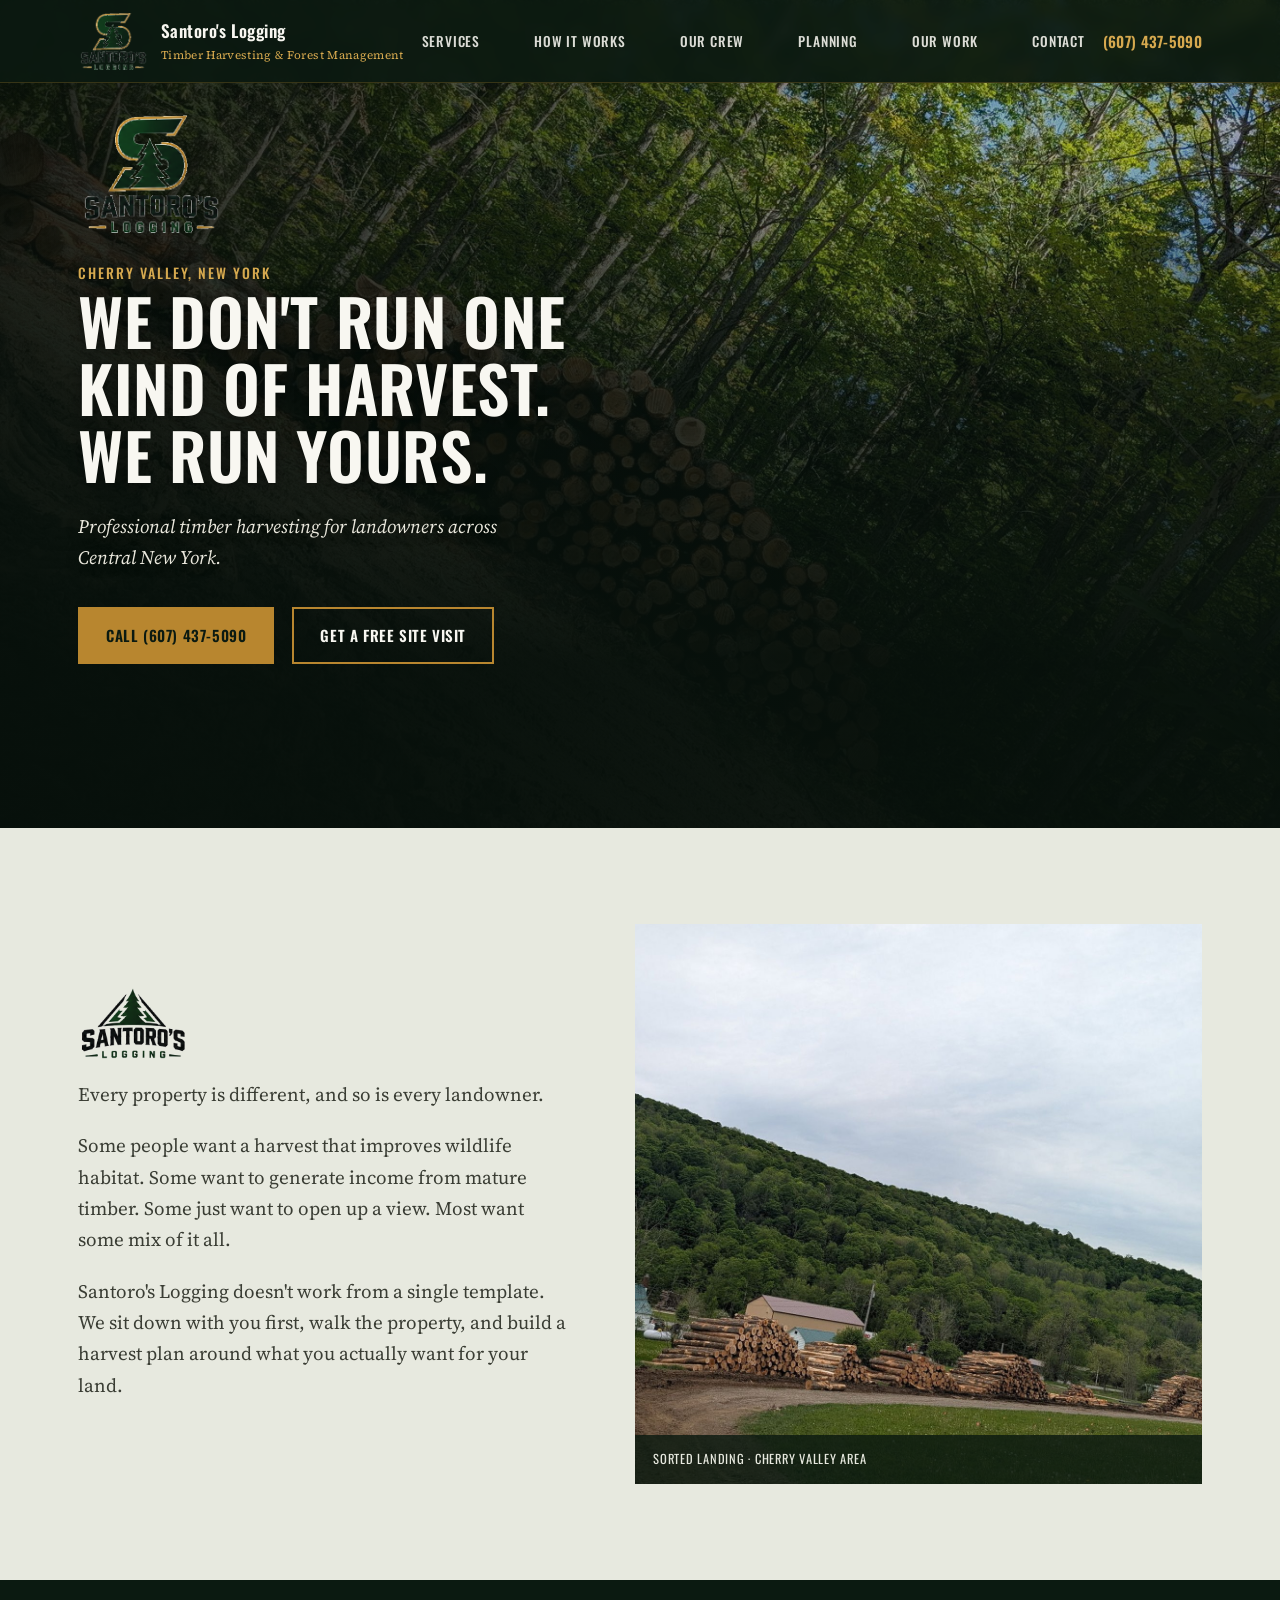
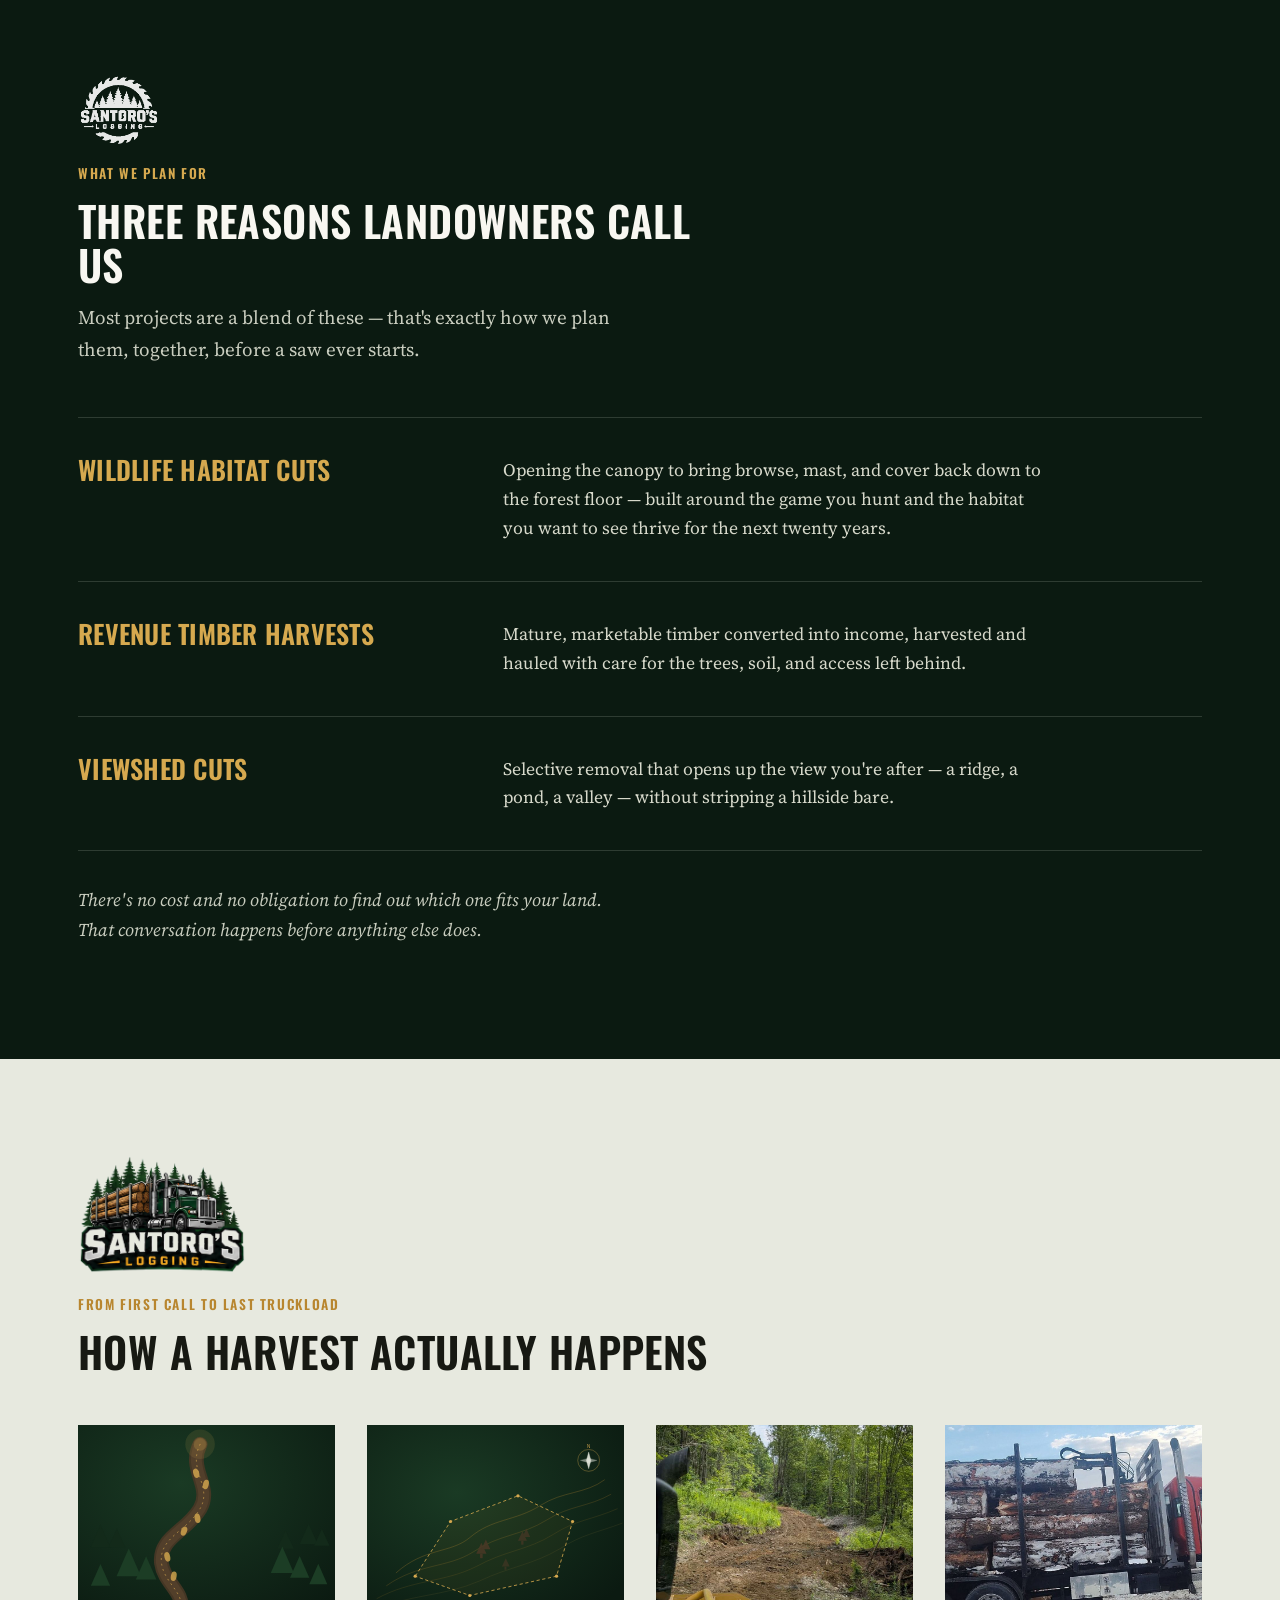
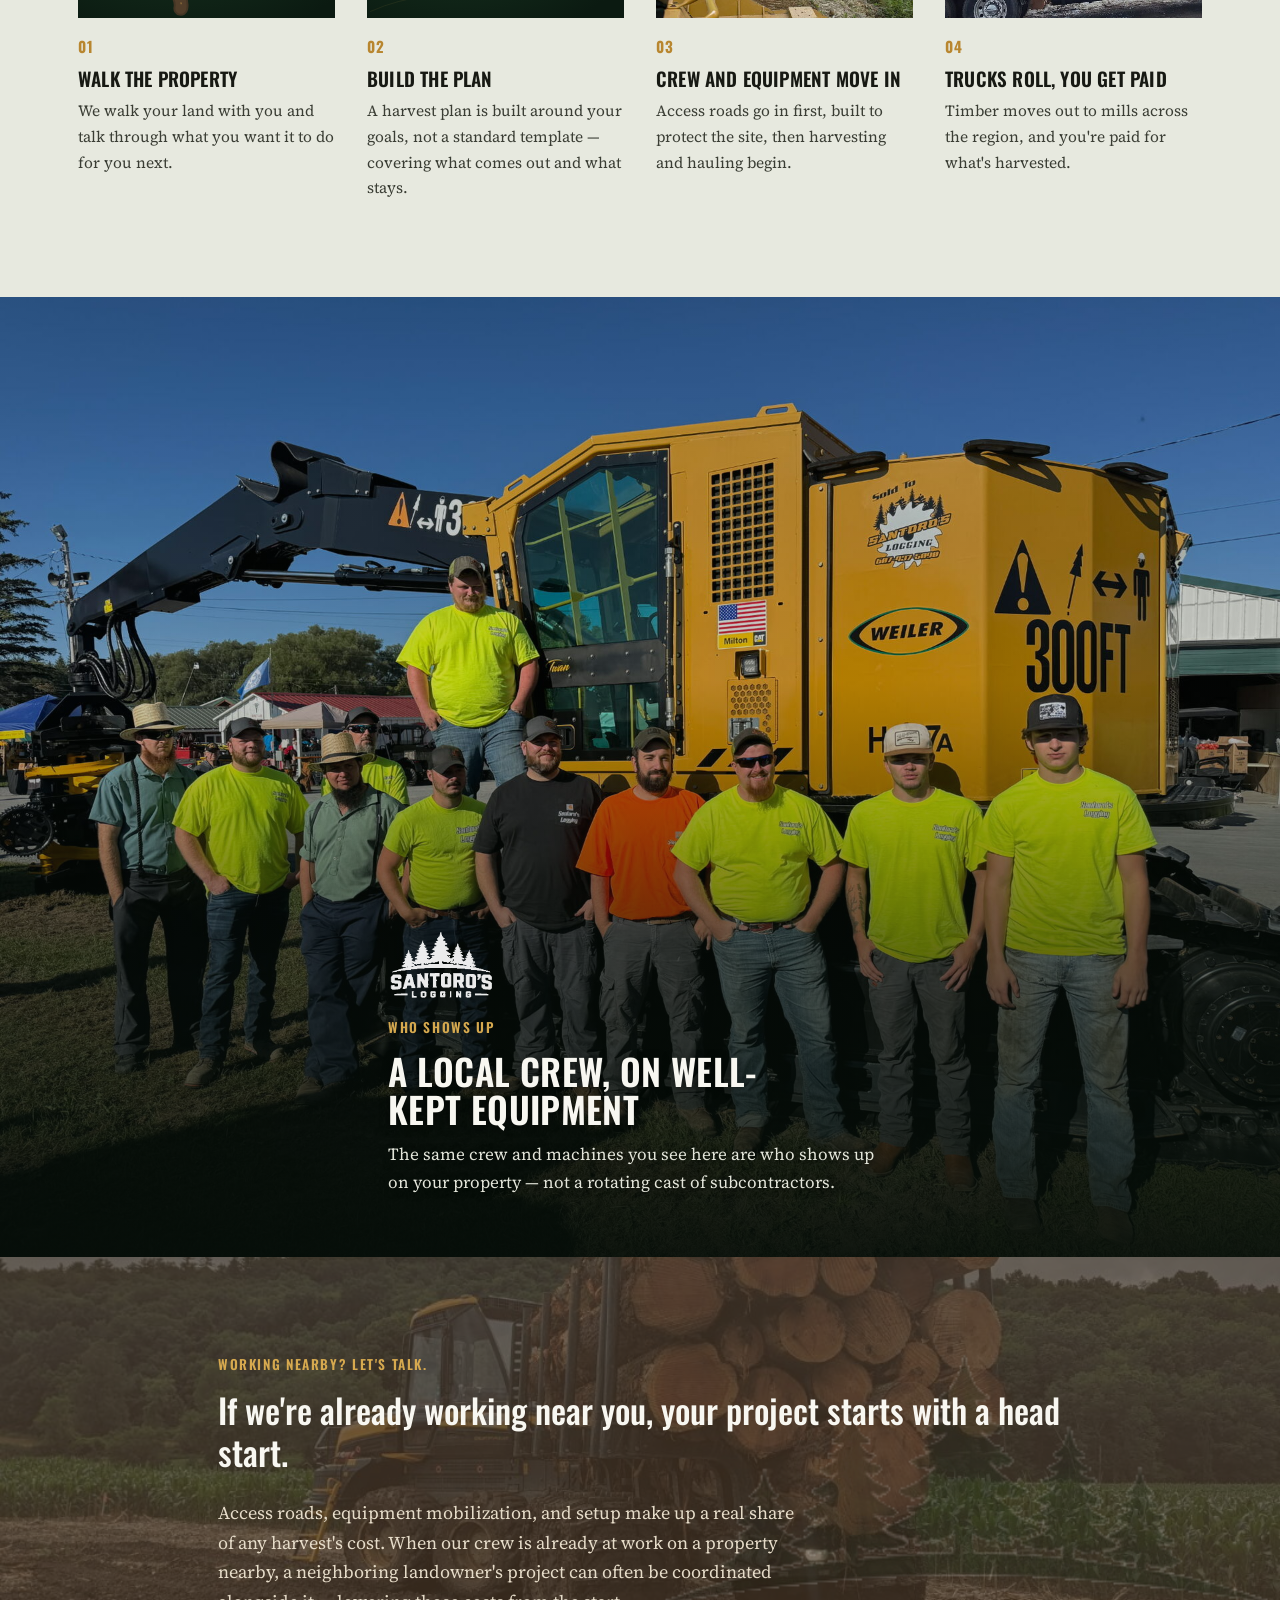
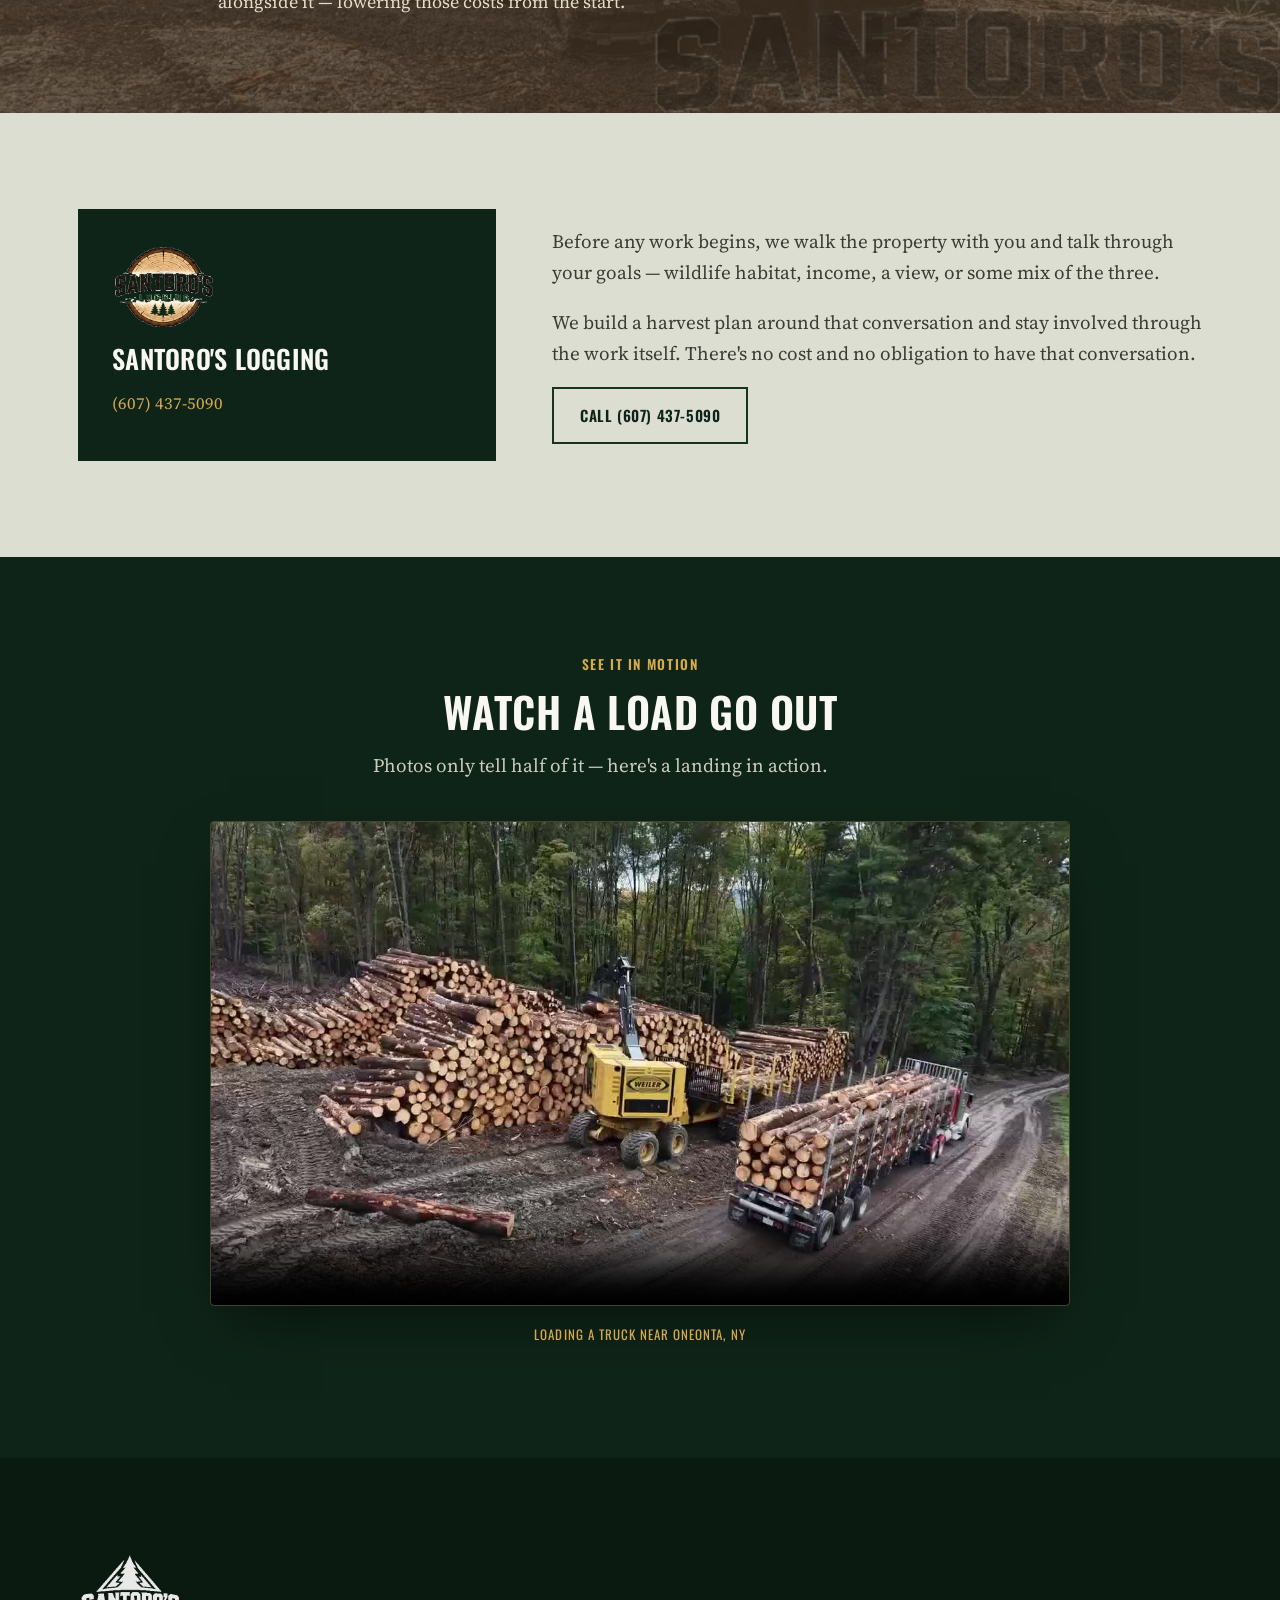
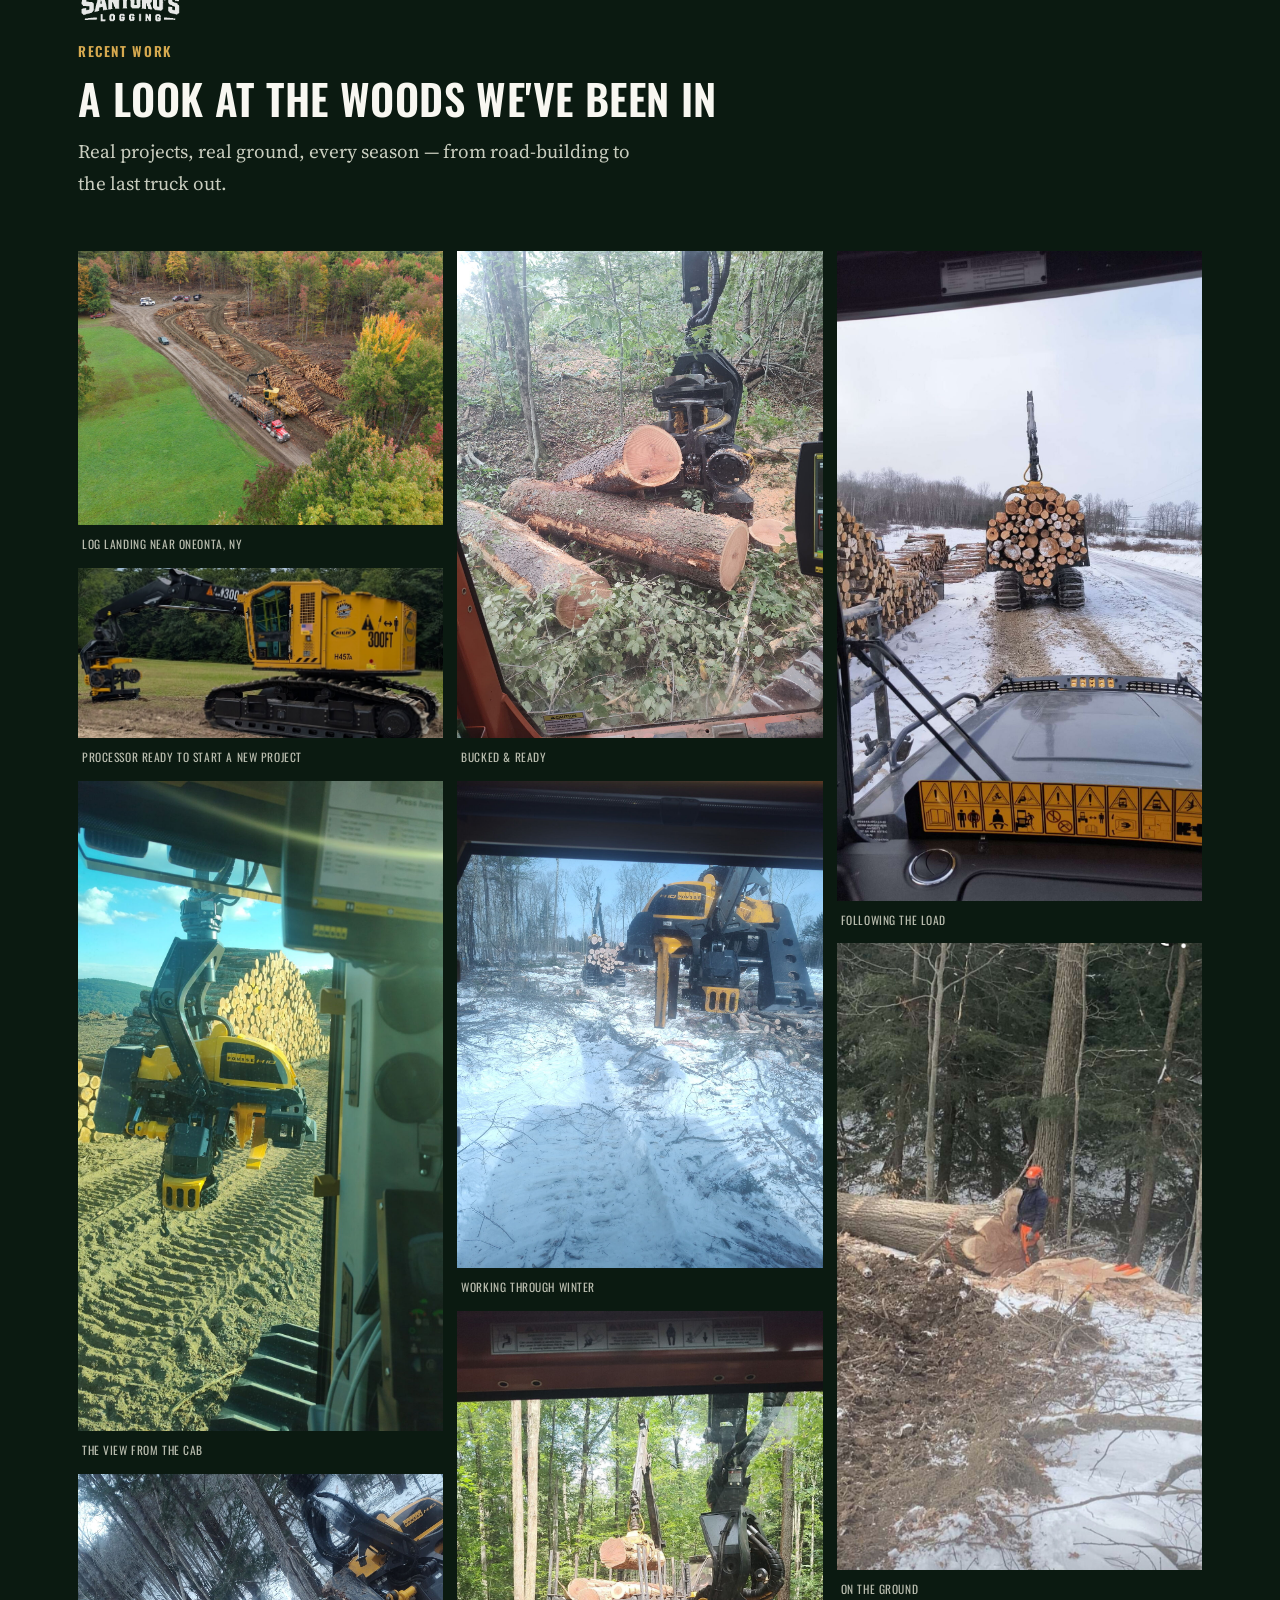
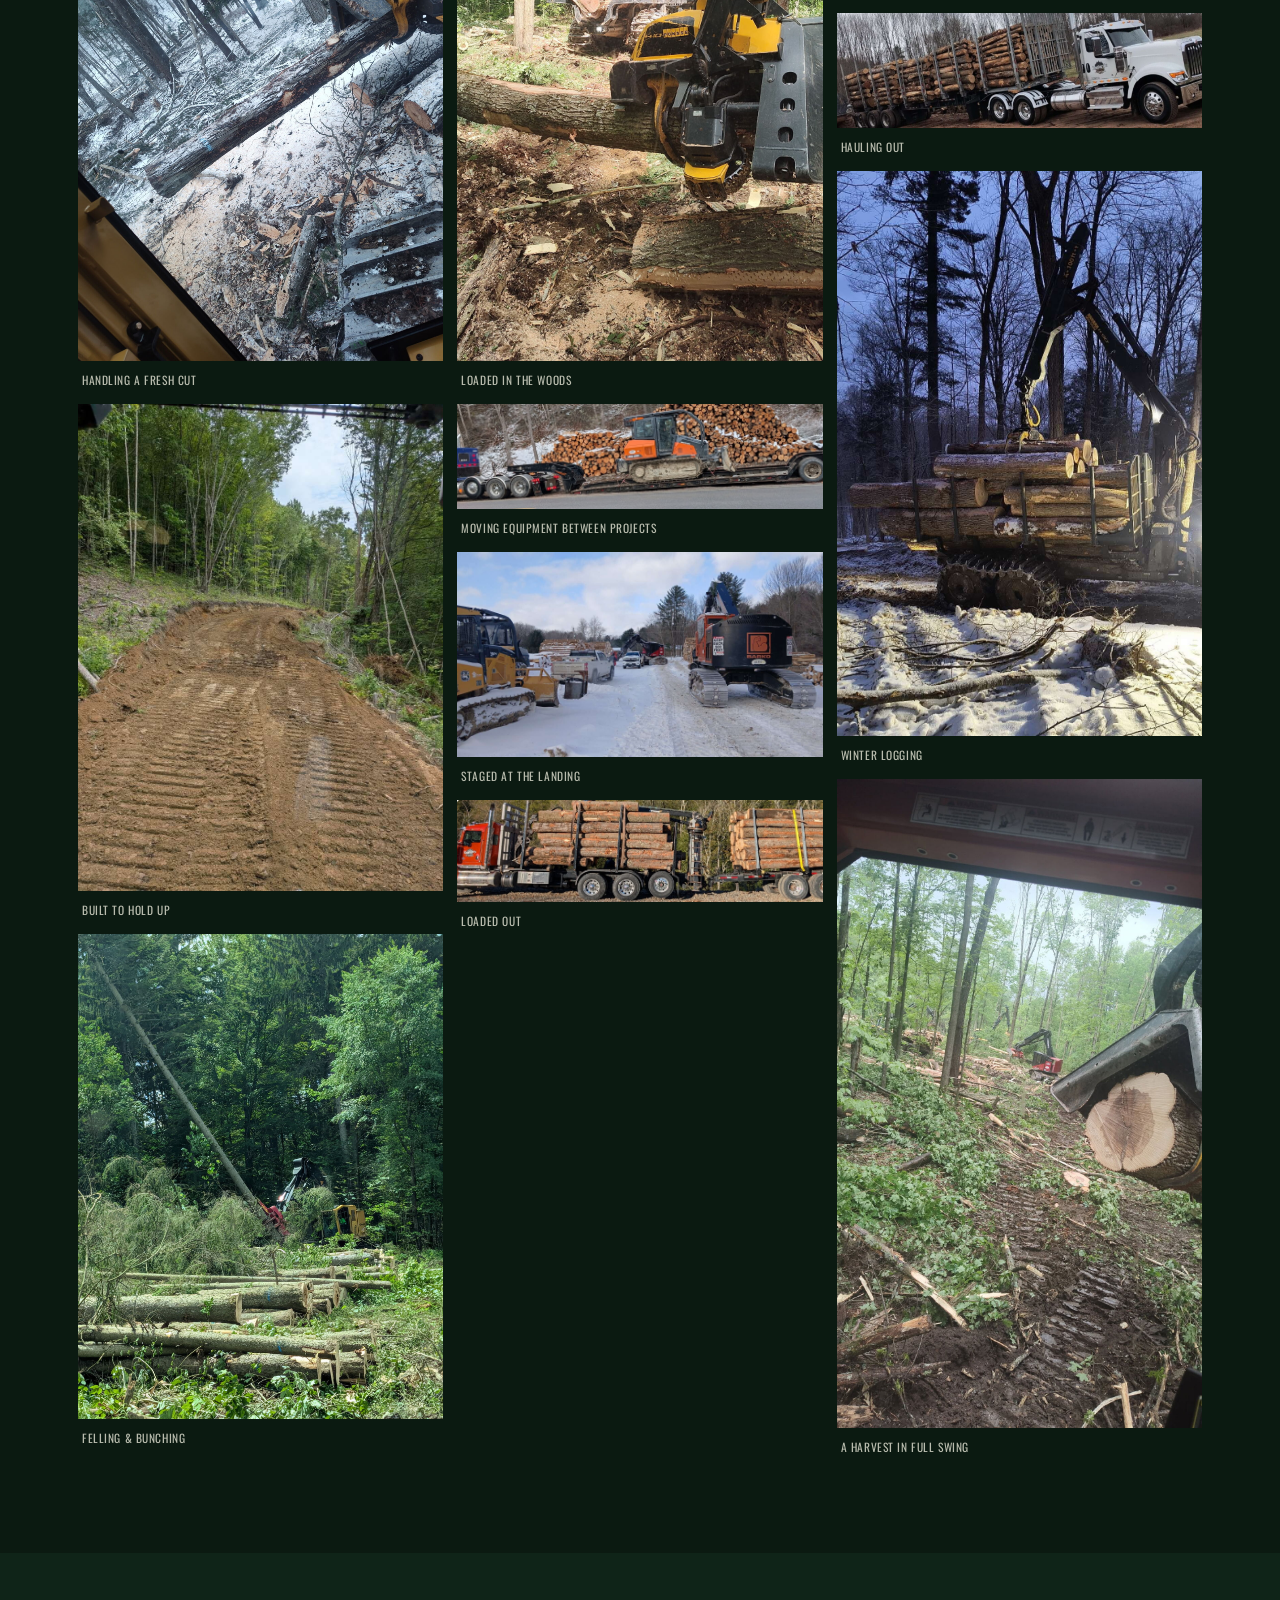
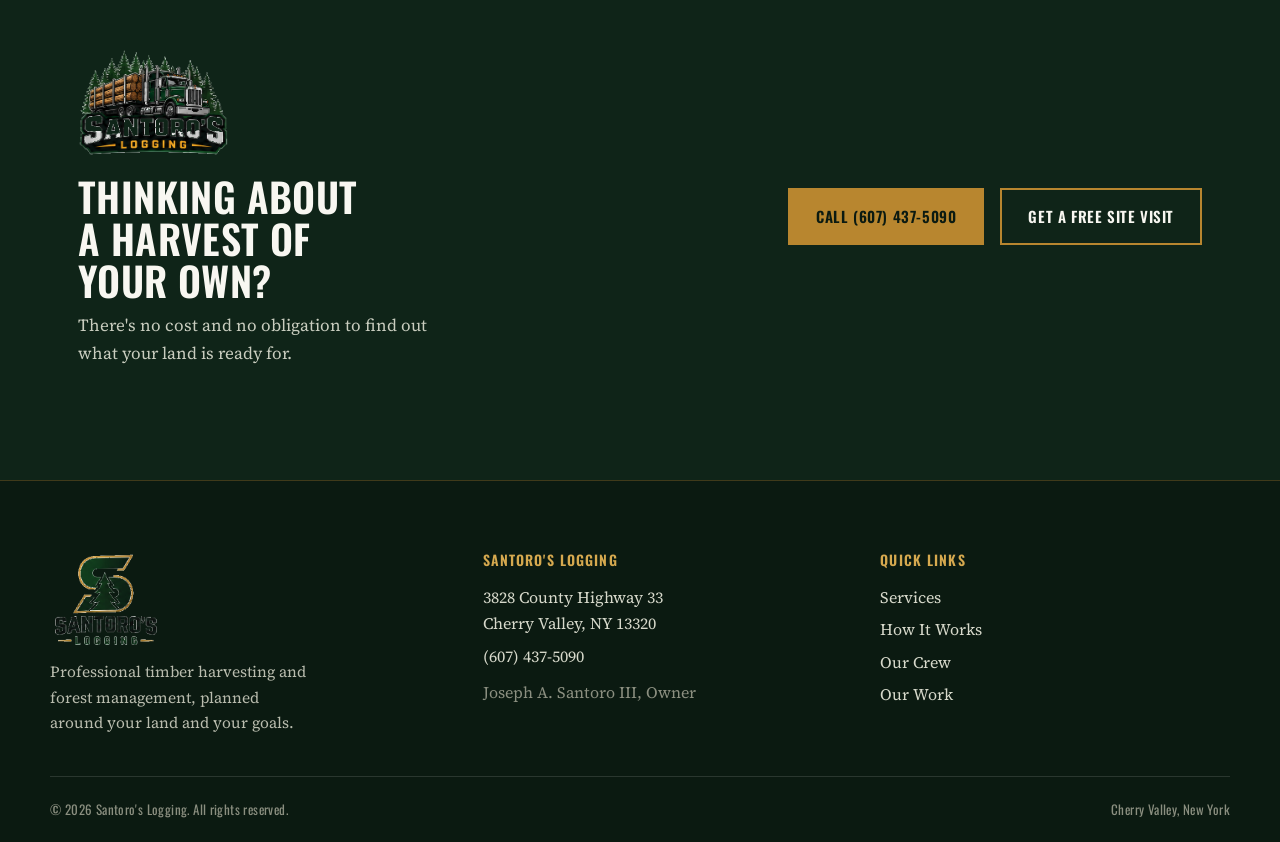
<file: index.html>
<!DOCTYPE html>
<html lang="en">
<head>
<meta charset="UTF-8">
<meta name="viewport" content="width=device-width, initial-scale=1.0">
<title>Santoro's Logging | Timber Harvesting &amp; Forest Management, Cherry Valley NY</title>
<meta name="description" content="Professional timber harvesting and forest management in Cherry Valley, NY. Wildlife habitat cuts, revenue timber harvests, and viewshed cuts, planned around your land.">
<link rel="icon" type="image/png" href="images/favicon.png">
<link rel="preconnect" href="https://fonts.googleapis.com">
<link rel="preconnect" href="https://fonts.gstatic.com" crossorigin>
<link href="https://fonts.googleapis.com/css2?family=Oswald:wght@500;600;700&family=Source+Serif+4:ital,opsz,wght@0,8..60,400;0,8..60,600;1,8..60,400&display=swap" rel="stylesheet">
<style>
  :root{
    --green-950:#0b1a11;
    --green-900:#0f2418;
    --green-800:#16341f;
    --green-700:#204a2b;
    --green-600:#2c5f39;
    --gold:#b8862f;
    --gold-light:#d6a94f;
    --paper:#e7e9df;
    --paper-2:#dcded1;
    --ink:#171913;
    --ink-soft:#3a3d34;
    --bark:#4a3826;
    --white:#f8f7f1;
    --max:1180px;
  }
  *{box-sizing:border-box;}
  html{scroll-behavior:smooth;}
  body{
    margin:0;
    background:var(--paper);
    color:var(--ink);
    font-family:'Source Serif 4', Georgia, serif;
    font-size:17px;
    line-height:1.65;
    -webkit-font-smoothing:antialiased;
  }
  h1,h2,h3,h4,.display{
    font-family:'Oswald', Impact, sans-serif;
    text-transform:uppercase;
    font-weight:600;
    letter-spacing:0.01em;
    line-height:1.05;
    color:var(--ink);
    margin:0;
  }
  a{color:inherit;}
  img{display:block;max-width:100%;}
  .wrap{max-width:var(--max);margin:0 auto;padding:0 28px;}
  .btn{
    display:inline-flex;
    align-items:center;
    gap:10px;
    font-family:'Oswald',sans-serif;
    text-transform:uppercase;
    font-weight:600;
    letter-spacing:0.04em;
    font-size:15px;
    padding:14px 26px;
    text-decoration:none;
    border:2px solid var(--gold);
    color:var(--white);
    background:transparent;
    transition:background .2s ease, color .2s ease;
  }
  .btn:hover{background:var(--gold);color:var(--green-950);}
  .btn.solid{background:var(--gold);color:var(--green-950);}
  .btn.solid:hover{background:var(--gold-light);}
  .btn.dark{border-color:var(--green-800);color:var(--green-900);}
  .btn.dark:hover{background:var(--green-800);color:var(--white);}

  /* ---------- NAV ---------- */
  header.site{
    position:fixed;top:0;left:0;right:0;z-index:50;
    background:rgba(11,26,17,0.92);
    backdrop-filter:blur(6px);
    border-bottom:1px solid rgba(184,134,47,0.25);
  }
  .navbar{
    max-width:var(--max);margin:0 auto;padding:12px 28px;
    display:flex;align-items:center;justify-content:space-between;
  }
  .brand{display:flex;align-items:center;gap:12px;text-decoration:none;}
  .brand img{height:58px;width:auto;}
  .brand-text{color:var(--white);font-family:'Oswald',sans-serif;font-weight:600;font-size:17px;letter-spacing:0.03em;}
  .brand-text span{display:block;font-family:'Source Serif 4',serif;text-transform:none;font-weight:400;font-size:11.5px;color:var(--gold-light);letter-spacing:0.03em;}
  nav.links{display:flex;align-items:center;gap:28px;}
  nav.links a{
    color:var(--white);text-decoration:none;font-family:'Oswald',sans-serif;
    font-size:13.5px;text-transform:uppercase;letter-spacing:0.06em;font-weight:500;
    opacity:0.88;margin-right:26px;
  }
  nav.links a:last-child{margin-right:0;}
  nav.links a:hover{color:var(--gold-light);opacity:1;}
  .nav-phone{
    color:var(--gold-light);font-family:'Oswald',sans-serif;font-weight:600;
    letter-spacing:0.02em;text-decoration:none;font-size:15px;white-space:nowrap;
  }
  .nav-toggle{display:none;background:none;border:none;color:var(--white);font-size:26px;cursor:pointer;padding:4px 8px;}

  @media (max-width:860px){
    nav.links{
      position:fixed;top:69px;left:0;right:0;background:var(--green-950);
      flex-direction:column;align-items:flex-start;gap:0;
      max-height:0;overflow:hidden;transition:max-height .3s ease;
      border-bottom:1px solid rgba(184,134,47,0.25);
    }
    nav.links.open{max-height:400px;}
    nav.links a{padding:16px 28px;width:100%;border-top:1px solid rgba(255,255,255,0.08);}
    .nav-toggle{display:block;}
  }

  /* ---------- HERO ---------- */
  .hero{
    position:relative;height:92vh;min-height:560px;
    display:flex;align-items:flex-end;
    background-color:#000;
    background-image:url('images/logs-landing-hillside.jpg');
    background-repeat:no-repeat;
    background-position:22% 42%;
    background-size:cover;
  }
  .hero > img{display:none;}
  .hero::after{
    content:'';position:absolute;inset:0;
    background:
      linear-gradient(0deg, rgba(7,16,11,0.97) 20%, rgba(7,16,11,0.72) 52%, rgba(7,16,11,0.3) 78%),
      linear-gradient(100deg, rgba(5,12,8,0.85) 0%, rgba(5,12,8,0.5) 42%, rgba(5,12,8,0) 66%);
  }
  .hero h1, .hero p.lede{text-shadow:0 2px 14px rgba(0,0,0,0.45);}
  .hero-inner{position:relative;z-index:2;max-width:var(--max);margin:0 auto;padding:0 28px 68px;width:100%;}
  .hero-eyebrow{
    color:var(--gold-light);font-family:'Oswald',sans-serif;font-size:14px;
    letter-spacing:0.14em;text-transform:uppercase;margin-bottom:18px;font-weight:500;
  }
  .hero-logo{height:120px;width:auto;margin-bottom:26px;}
  .hero h1{
    color:var(--white);font-size:clamp(34px,6vw,64px);max-width:15ch;margin-bottom:22px;
  }
  .hero p.lede{
    color:#e9e7dc;font-family:'Source Serif 4',serif;font-size:19px;max-width:46ch;
    margin-bottom:34px;font-style:italic;
  }
  .hero-actions{display:flex;gap:18px;flex-wrap:wrap;}

  /* ---------- SECTION generic ---------- */
  section{padding:96px 0;}
  .section-head{max-width:640px;margin-bottom:52px;}
  .kicker{
    font-family:'Oswald',sans-serif;color:var(--gold);font-size:13.5px;
    letter-spacing:0.12em;text-transform:uppercase;font-weight:600;margin-bottom:14px;display:block;
  }
  .section-logo{height:68px;width:auto;margin-bottom:18px;}
  .section-logo.dark-bg{filter:brightness(0) invert(1);opacity:0.9;}
  .section-logo.section-logo-lg{height:120px;}
  h2.title{font-size:clamp(28px,4vw,42px);}
  p.lead-text{font-size:19px;color:var(--ink-soft);margin-top:16px;max-width:56ch;}

  /* ---------- INTRO ---------- */
  .intro{background:var(--paper);}
  .intro-grid{display:grid;grid-template-columns:1fr 1.15fr;gap:64px;align-items:center;}
  .intro-copy p{font-size:19px;color:var(--ink-soft);margin:0 0 20px;}
  .intro-logo{height:72px;width:auto;margin-bottom:20px;}
  .intro-copy p:first-child{font-size:23px;color:var(--ink);font-style:italic;}
  .intro-photo{position:relative;}
  .intro-photo img{width:100%;height:560px;object-fit:cover;}
  .intro-photo .cap{
    position:absolute;bottom:0;left:0;right:0;padding:14px 18px;
    background:rgba(11,26,17,0.82);color:var(--paper);font-family:'Oswald',sans-serif;
    font-size:12.5px;letter-spacing:0.06em;text-transform:uppercase;
  }
  @media (max-width:860px){
    .intro-grid{grid-template-columns:1fr;gap:36px;}
    .intro-photo img{height:380px;}
  }

  /* ---------- SERVICES ---------- */
  .services{background:var(--green-950);color:var(--paper);}
  .services .kicker{color:var(--gold-light);}
  .services h2.title{color:var(--white);}
  .services p.lead-text{color:#c9cdbf;}
  .service-list{display:flex;flex-direction:column;border-top:1px solid rgba(231,233,223,0.16);}
  .service-row{
    display:grid;grid-template-columns:1.1fr 2fr;gap:40px;
    padding:38px 0;border-bottom:1px solid rgba(231,233,223,0.16);
  }
  .service-row h3{color:var(--gold-light);font-size:26px;}
  .service-row p{color:#d7d9cb;font-size:17.5px;margin:0;max-width:60ch;}
  @media (max-width:760px){
    .service-row{grid-template-columns:1fr;gap:12px;}
  }
  .services-foot{margin-top:34px;color:#c9cdbf;font-style:italic;font-size:18px;max-width:60ch;}

  /* ---------- PROCESS ---------- */
  .process{background:var(--paper);}
  .process-grid{display:grid;grid-template-columns:repeat(4,1fr);gap:32px;}
  .process-card{display:flex;flex-direction:column;}
  .process-card-img{position:relative;aspect-ratio:4/3;overflow:hidden;margin-bottom:16px;background:var(--green-950);}
  .process-card-img img{width:100%;height:100%;object-fit:cover;display:block;}
  .process-card .num{
    font-family:'Oswald',sans-serif;font-size:15px;color:var(--gold);font-weight:700;
    letter-spacing:0.06em;margin-bottom:10px;
  }
  .process-card h4{font-size:19px;margin-bottom:10px;}
  .process-card p{font-size:15.5px;color:var(--ink-soft);margin:0;}
  @media (max-width:900px){.process-grid{grid-template-columns:1fr 1fr;}}
  @media (max-width:560px){.process-grid{grid-template-columns:1fr;}}

  /* ---------- CREW ---------- */
  .crew{background:var(--green-900);padding:0;}
  .crew-photo{
    position:relative;aspect-ratio:4/3;overflow:hidden;
    background-color:var(--green-950);
    background-image:url('images/crew-team-photo.jpg');
    background-repeat:no-repeat;background-position:center;background-size:contain;
  }
  .crew-photo::after{
    content:'';position:absolute;inset:0;
    background:linear-gradient(0deg, rgba(6,14,9,0.94) 0%, rgba(6,14,9,0.6) 32%, rgba(6,14,9,0.18) 60%, rgba(6,14,9,0.3) 100%);
  }
  .crew-caption{position:absolute;inset:0;z-index:2;display:flex;flex-direction:column;justify-content:flex-end;padding:44px 0;}
  .crew-caption .kicker{color:var(--gold-light);}
  .crew-caption h2{color:var(--white);font-size:clamp(24px,3.4vw,36px);max-width:20ch;text-shadow:0 2px 10px rgba(0,0,0,0.5);}
  .crew-caption p{color:#e3e5da;font-size:17px;max-width:56ch;margin-top:12px;text-shadow:0 1px 8px rgba(0,0,0,0.5);}
  .crew-section-logo{filter:brightness(0) invert(1);opacity:0.92;}

  /* ---------- CALLOUT ---------- */
  .callout{background:var(--bark);color:var(--white);position:relative;overflow:hidden;}
  .callout .bg{
    position:absolute;inset:0;background-image:url('images/forwarder-cornfield.jpg');
    background-size:cover;background-position:center 60%;opacity:0.28;
  }
  .callout-logo{
    position:absolute;right:-20px;bottom:-50px;height:420px;width:auto;
    opacity:0.18;z-index:1;pointer-events:none;
  }
  .callout .wrap{position:relative;z-index:2;max-width:900px;}
  .callout .kicker{color:var(--gold-light);}
  .callout blockquote{
    margin:0 0 24px;font-family:'Oswald',sans-serif;text-transform:none;
    font-size:clamp(24px,3.2vw,34px);line-height:1.25;font-weight:500;
    color:var(--white);
  }
  .callout p{font-size:18px;color:#e6dcc9;max-width:64ch;margin:0;}

  /* ---------- PLANNING ---------- */
  .planning{background:var(--paper-2);}
  .planning-grid{display:grid;grid-template-columns:0.9fr 1.4fr;gap:56px;align-items:center;}
  .planning-card{
    background:var(--green-900);color:var(--white);padding:38px 34px;
  }
  .planning-card .planning-logo{height:80px;width:auto;margin-bottom:18px;}
  .planning-card h3{font-size:26px;color:var(--white);margin-bottom:18px;}
  .planning-card .contact-line{display:block;font-family:'Source Serif 4',serif;font-size:16.5px;color:#dfe0d3;margin-bottom:6px;}
  .planning-card .contact-line a{color:var(--gold-light);text-decoration:none;}
  .planning-copy p{font-size:19px;color:var(--ink-soft);margin:0 0 18px;}
  @media (max-width:860px){.planning-grid{grid-template-columns:1fr;gap:32px;}}

  /* ---------- VIDEO FEATURE ---------- */
  .video-feature{background:var(--green-900);padding:96px 0;}
  .video-feature .section-head{text-align:center;max-width:640px;margin:0 auto 40px;}
  .video-feature .kicker{color:var(--gold-light);}
  .video-feature h2.title{color:var(--white);}
  .video-feature p.lead-text{color:#c9cdbf;}
  .video-frame{
    max-width:860px;margin:0 auto;border-radius:4px;overflow:hidden;
    box-shadow:0 24px 60px -20px rgba(0,0,0,0.6);border:1px solid rgba(214,169,79,0.25);
  }
  .video-frame video{width:100%;height:auto;display:block;}
  .video-feature figcaption{
    text-align:center;margin-top:18px;color:var(--gold-light);
    font-family:'Oswald',sans-serif;font-size:13px;text-transform:uppercase;letter-spacing:0.08em;
  }

  /* ---------- GALLERY ---------- */
  .gallery{background:var(--green-950);}
  .gallery .kicker{color:var(--gold-light);}
  .gallery h2.title{color:var(--white);}
  .gallery p.lead-text{color:#c9cdbf;}
  .masonry{
    column-count:3;column-gap:14px;margin-top:20px;
  }
  .masonry figure{margin:0 0 14px;break-inside:avoid;position:relative;overflow:hidden;}
  .masonry img, .masonry video{width:100%;height:auto;display:block;}
  .masonry figcaption{
    padding:10px 4px 0;color:#b9bcae;font-family:'Oswald',sans-serif;
    font-size:11.5px;text-transform:uppercase;letter-spacing:0.05em;
  }
  @media (max-width:860px){.masonry{column-count:2;}}
  @media (max-width:520px){.masonry{column-count:1;}}

  /* ---------- CONTACT / FOOTER ---------- */
  footer.site{background:var(--green-950);color:var(--paper);border-top:1px solid rgba(184,134,47,0.3);}
  .footer-grid{display:grid;grid-template-columns:1.1fr 1fr 1fr;gap:48px;padding:72px 0 40px;}
  .footer-brand{display:flex;flex-direction:column;align-items:flex-start;gap:14px;}
  .footer-brand img{height:92px;width:auto;max-width:300px;object-fit:contain;flex-shrink:0;}
  .footer-brand p{color:#b9bcae;font-size:15.5px;max-width:32ch;margin:0;}
  .footer-col h4{color:var(--gold-light);font-size:14px;letter-spacing:0.08em;margin-bottom:16px;}
  .footer-col p, .footer-col a{
    display:block;color:#d7d9cb;text-decoration:none;font-size:16px;margin-bottom:6px;
  }
  .footer-col a:hover{color:var(--gold-light);}
  .footer-bottom{
    border-top:1px solid rgba(231,233,223,0.14);padding:22px 0;
    display:flex;justify-content:space-between;flex-wrap:wrap;gap:10px;
    color:#8b8f80;font-size:13px;font-family:'Oswald',sans-serif;letter-spacing:0.03em;
  }
  @media (max-width:760px){.footer-grid{grid-template-columns:1fr;gap:36px;padding:56px 0 30px;}}

  section#contact{padding-top:96px;padding-bottom:96px;background:var(--green-900);}
  .contact-logo{height:108px;width:auto;margin-bottom:18px;}
  .contact-banner{
    display:flex;align-items:center;justify-content:space-between;flex-wrap:wrap;gap:24px;
    color:var(--white);
  }
  .contact-banner h2{font-size:clamp(26px,4vw,40px);color:var(--white);max-width:14ch;}
  .contact-banner .sub{color:#c9cdbf;font-size:17px;margin-top:10px;max-width:40ch;}
</style>
</head>
<body>

<header class="site">
  <div class="navbar">
    <a class="brand" href="#top">
      <img src="images/logo-transparent.png" alt="Santoro's Logging logo">
      <span class="brand-text">Santoro's Logging<span>Timber Harvesting &amp; Forest Management</span></span>
    </a>
    <nav class="links" id="navLinks">
      <a href="#services">Services</a>
      <a href="#process">How It Works</a>
      <a href="#crew">Our Crew</a>
      <a href="#planning">Planning</a>
      <a href="#gallery">Our Work</a>
      <a href="#contact">Contact</a>
    </nav>
    <div style="display:flex;align-items:center;gap:18px;">
      <a class="nav-phone" href="tel:6074375090">(607) 437-5090</a>
      <button class="nav-toggle" id="navToggle" aria-label="Toggle menu">&#9776;</button>
    </div>
  </div>
</header>

<div id="top"></div>
<section class="hero" role="img" aria-label="Stacked hardwood logs on a landing, cut on a hillside harvest in Central New York">
  <div class="hero-inner">
    <img src="images/logo-transparent.png" alt="Santoro's Logging" class="hero-logo">
    <span class="hero-eyebrow">Cherry Valley, New York</span>
    <h1>We don't run one kind of harvest.<br>We run yours.</h1>
    <p class="lede">Professional timber harvesting for landowners across Central New York.</p>
    <div class="hero-actions">
      <a class="btn solid" href="tel:6074375090">Call (607) 437-5090</a>
      <a class="btn" href="#planning">Get a Free Site Visit</a>
    </div>
  </div>
</section>

<section class="intro">
  <div class="wrap intro-grid">
    <div class="intro-copy">
      <img src="images/logo-triangle.png" alt="" class="intro-logo">
      <p>Every property is different, and so is every landowner.</p>
      <p>Some people want a harvest that improves wildlife habitat. Some want to generate income from mature timber. Some just want to open up a view. Most want some mix of it all.</p>
      <p>Santoro's Logging doesn't work from a single template. We sit down with you first, walk the property, and build a harvest plan around what you actually want for your land.</p>
    </div>
    <div class="intro-photo">
      <img src="images/log-yard-barn.jpg" alt="Sorted log piles at a landing near a barn, upstate New York timber harvest">
      <div class="cap">Sorted landing &middot; Cherry Valley area</div>
    </div>
  </div>
</section>

<section class="services" id="services">
  <div class="wrap">
    <div class="section-head">
      <img src="images/logo-sawblade.png" alt="" class="section-logo dark-bg">
      <span class="kicker">What We Plan For</span>
      <h2 class="title">Three reasons landowners call us</h2>
      <p class="lead-text">Most projects are a blend of these &mdash; that's exactly how we plan them, together, before a saw ever starts.</p>
    </div>
    <div class="service-list">
      <div class="service-row">
        <h3>Wildlife Habitat Cuts</h3>
        <p>Opening the canopy to bring browse, mast, and cover back down to the forest floor &mdash; built around the game you hunt and the habitat you want to see thrive for the next twenty years.</p>
      </div>
      <div class="service-row">
        <h3>Revenue Timber Harvests</h3>
        <p>Mature, marketable timber converted into income, harvested and hauled with care for the trees, soil, and access left behind.</p>
      </div>
      <div class="service-row">
        <h3>Viewshed Cuts</h3>
        <p>Selective removal that opens up the view you're after &mdash; a ridge, a pond, a valley &mdash; without stripping a hillside bare.</p>
      </div>
    </div>
    <p class="services-foot">There's no cost and no obligation to find out which one fits your land. That conversation happens before anything else does.</p>
  </div>
</section>

<section class="process" id="process">
  <div class="wrap">
    <div class="section-head">
      <img src="images/logo-truck.png" alt="" class="section-logo section-logo-lg">
      <span class="kicker">From First Call to Last Truckload</span>
      <h2 class="title">How a harvest actually happens</h2>
    </div>
    <div class="process-grid">
      <div class="process-card">
        <div class="process-card-img">
          <img src="images/walk-the-property-graphic.svg" alt="Illustration of a winding trail through the woods">
        </div>
        <div class="num">01</div>
        <h4>Walk the Property</h4>
        <p>We walk your land with you and talk through what you want it to do for you next.</p>
      </div>
      <div class="process-card">
        <div class="process-card-img">
          <img src="images/build-the-plan-graphic.svg" alt="Illustration of a property boundary marked over a topographic map">
        </div>
        <div class="num">02</div>
        <h4>Build the Plan</h4>
        <p>A harvest plan is built around your goals, not a standard template &mdash; covering what comes out and what stays.</p>
      </div>
      <div class="process-card">
        <div class="process-card-img">
          <img src="images/road-build-dozer.jpg" alt="Bulldozer building a haul road into a timber harvest site">
        </div>
        <div class="num">03</div>
        <h4>Crew and Equipment Move In</h4>
        <p>Access roads go in first, built to protect the site, then harvesting and hauling begin.</p>
      </div>
      <div class="process-card">
        <div class="process-card-img">
          <img src="images/log-truck-snow.jpg" alt="Loaded log truck hauling timber out on a winter harvest">
        </div>
        <div class="num">04</div>
        <h4>Trucks Roll, You Get Paid</h4>
        <p>Timber moves out to mills across the region, and you're paid for what's harvested.</p>
      </div>
    </div>
  </div>
</section>

<section class="crew" id="crew" role="img" aria-label="The Santoro's Logging crew standing in front of a harvester at a local equipment show">
  <div class="crew-photo">
    <div class="crew-caption">
      <div class="wrap">
        <img src="images/logo-pines.png" alt="" class="section-logo crew-section-logo">
        <span class="kicker">Who Shows Up</span>
        <h2>A local crew, on well-kept equipment</h2>
        <p>The same crew and machines you see here are who shows up on your property &mdash; not a rotating cast of subcontractors.</p>
      </div>
    </div>
  </div>
</section>

<section class="callout">
  <div class="bg"></div>
  <img src="images/logo-pines.png" alt="" class="callout-logo">
  <div class="wrap">
    <span class="kicker">Working Nearby? Let's Talk.</span>
    <blockquote>If we're already working near you, your project starts with a head start.</blockquote>
    <p>Access roads, equipment mobilization, and setup make up a real share of any harvest's cost. When our crew is already at work on a property nearby, a neighboring landowner's project can often be coordinated alongside it &mdash; lowering those costs from the start.</p>
  </div>
</section>

<section class="planning" id="planning">
  <div class="wrap planning-grid">
    <div class="planning-card">
      <img src="images/logo-rounds.png" alt="" class="planning-logo">
      <h3>Santoro's Logging</h3>
      <span class="contact-line"><a href="tel:6074375090">(607) 437-5090</a></span>
    </div>
    <div class="planning-copy">
      <p>Before any work begins, we walk the property with you and talk through your goals &mdash; wildlife habitat, income, a view, or some mix of the three.</p>
      <p>We build a harvest plan around that conversation and stay involved through the work itself. There's no cost and no obligation to have that conversation.</p>
      <a class="btn dark" href="tel:6074375090">Call (607) 437-5090</a>
    </div>
  </div>
</section>

<section class="video-feature" id="footage">
  <div class="wrap">
    <div class="section-head">
      <span class="kicker">See It In Motion</span>
      <h2 class="title">Watch a load go out</h2>
      <p class="lead-text">Photos only tell half of it &mdash; here's a landing in action.</p>
    </div>
    <figure>
      <div class="video-frame">
        <video class="autoplay-video" controls muted loop playsinline preload="metadata" poster="images/harvest-video-poster.jpg">
          <source src="video/harvest-operation.mp4" type="video/mp4">
          Your browser doesn't support embedded video. <a href="video/harvest-operation.mp4">Download the video</a> instead.
        </video>
      </div>
      <figcaption>Loading a truck near Oneonta, NY</figcaption>
    </figure>
  </div>
</section>

<section class="gallery" id="gallery">
  <div class="wrap">
    <div class="section-head">
      <img src="images/logo-triangle.png" alt="" class="section-logo dark-bg">
      <span class="kicker">Recent Work</span>
      <h2 class="title">A look at the woods we've been in</h2>
      <p class="lead-text">Real projects, real ground, every season &mdash; from road-building to the last truck out.</p>
    </div>
    <div class="masonry">
      <figure>
        <img src="images/aerial-log-landing-oneonta.jpg" alt="Aerial drone view of a log landing with sorted log decks, a loader, and a loaded log truck surrounded by fall foliage">
        <figcaption>log landing near Oneonta, NY</figcaption>
      </figure>
      <figure>
        <img src="images/harvester-closeup.jpg" alt="Processor in a field before moving to a new project">
        <figcaption>Processor ready to start a new project</figcaption>
      </figure>
      <figure>
        <img src="images/landing-valley-view.jpg" alt="View from inside a harvester cab looking out at a sorted log pile with a valley and hillside in the background">
        <figcaption>The view from the cab</figcaption>
      </figure>
      <figure>
        <img src="images/harvester-head-grip.jpg" alt="Harvester head gripping a log in the woods">
        <figcaption>Handling a fresh cut</figcaption>
      </figure>
      <figure>
        <img src="images/road-built-1.jpg" alt="Wide, well-built forest road climbing a hillside">
        <figcaption>Built to hold up</figcaption>
      </figure>
      <figure>
        <img src="images/feller-buncher-cutting.jpg" alt="Track harvester felling a tree on a hillside timber harvest">
        <figcaption>Felling &amp; Bunching</figcaption>
      </figure>
      <figure>
        <img src="images/bucked-hardwood-logs.jpg" alt="Freshly bucked hardwood logs staged in the woods">
        <figcaption>Bucked &amp; ready</figcaption>
      </figure>
      <figure>
        <img src="images/harvester-forwarder-winter.jpg" alt="Harvester and forwarder working a winter timber harvest in the snow">
        <figcaption>Working through winter</figcaption>
      </figure>
      <figure>
        <img src="images/forwarder-loaded-forest.jpg" alt="Forwarder loaded with logs in the forest with another machine working ahead">
        <figcaption>Loaded in the woods</figcaption>
      </figure>
      <figure>
        <img src="images/lowboy-transport.jpg" alt="Equipment loaded on a lowboy trailer for transport between projects">
        <figcaption>Moving equipment between projects</figcaption>
      </figure>
      <figure>
        <img src="images/winter-yard-machines.jpg" alt="Equipment staged at a snowy log landing">
        <figcaption>Staged at the landing</figcaption>
      </figure>
      <figure>
        <img src="images/log-truck-loaded.jpg" alt="A fully loaded log truck ready to haul out">
        <figcaption>Loaded out</figcaption>
      </figure>
      <figure>
        <img src="images/cab-following-forwarder.jpg" alt="View from a cab following a loaded forwarder down a snowy woods road">
        <figcaption>Following the load</figcaption>
      </figure>
      <figure>
        <img src="images/worker-felled-log.jpg" alt="A worker in safety gear standing beside a large felled hardwood log">
        <figcaption>On the ground</figcaption>
      </figure>
      <figure>
        <img src="images/log-truck-fall.jpg" alt="Loaded log truck on a rural road in autumn">
        <figcaption>Hauling out</figcaption>
      </figure>
      <figure>
        <img src="images/forwarder-dusk.jpg" alt="Forwarder loaded with logs in the snow at dusk">
        <figcaption>Winter logging</figcaption>
      </figure>
      <figure>
        <img src="images/cab-grapple-closeup.jpg" alt="Close-up of a harvester grapple head holding a log">
        <figcaption>A harvest in full swing</figcaption>
      </figure>
    </div>
  </div>
</section>

<section id="contact">
  <div class="wrap contact-banner">
    <div>
      <img src="images/logo-truck.png" alt="" class="contact-logo">
      <h2>Thinking about a harvest of your own?</h2>
      <p class="sub">There's no cost and no obligation to find out what your land is ready for.</p>
    </div>
    <div style="display:flex;gap:16px;flex-wrap:wrap;">
      <a class="btn solid" href="tel:6074375090">Call (607) 437-5090</a>
      <a class="btn" href="#planning">Get a Free Site Visit</a>
    </div>
  </div>
</section>

<footer class="site">
  <div class="wrap footer-grid">
    <div class="footer-brand">
      <img src="images/logo-transparent.png" alt="Santoro's Logging logo">
      <p>Professional timber harvesting and forest management, planned around your land and your goals.</p>
    </div>
    <div class="footer-col">
      <h4>Santoro's Logging</h4>
      <p>3828 County Highway 33<br>Cherry Valley, NY 13320</p>
      <a href="tel:6074375090">(607) 437-5090</a>
      <p style="margin-top:10px;color:#8b8f80;">Joseph A. Santoro III, Owner</p>
    </div>
    <div class="footer-col">
      <h4>Quick Links</h4>
      <a href="#services">Services</a>
      <a href="#process">How It Works</a>
      <a href="#crew">Our Crew</a>
      <a href="#gallery">Our Work</a>
    </div>
  </div>
  <div class="wrap footer-bottom">
    <span>&copy; 2026 Santoro's Logging. All rights reserved.</span>
    <span>Cherry Valley, New York</span>
  </div>
</footer>

<script>
  document.getElementById('navToggle').addEventListener('click', function(){
    document.getElementById('navLinks').classList.toggle('open');
  });
  document.querySelectorAll('nav.links a').forEach(function(a){
    a.addEventListener('click', function(){
      document.getElementById('navLinks').classList.remove('open');
    });
  });

  // Auto-play gallery video when it scrolls into view, pause when it scrolls out.
  var autoplayVideos = document.querySelectorAll('.autoplay-video');
  if ('IntersectionObserver' in window && autoplayVideos.length){
    var videoObserver = new IntersectionObserver(function(entries){
      entries.forEach(function(entry){
        var v = entry.target;
        if (entry.isIntersecting){
          v.play().catch(function(){ /* autoplay blocked; controls still let the visitor hit play */ });
        } else {
          v.pause();
        }
      });
    }, { threshold: 0.5 });
    autoplayVideos.forEach(function(v){ videoObserver.observe(v); });
  }
</script>

</body>
</html>
</file>
